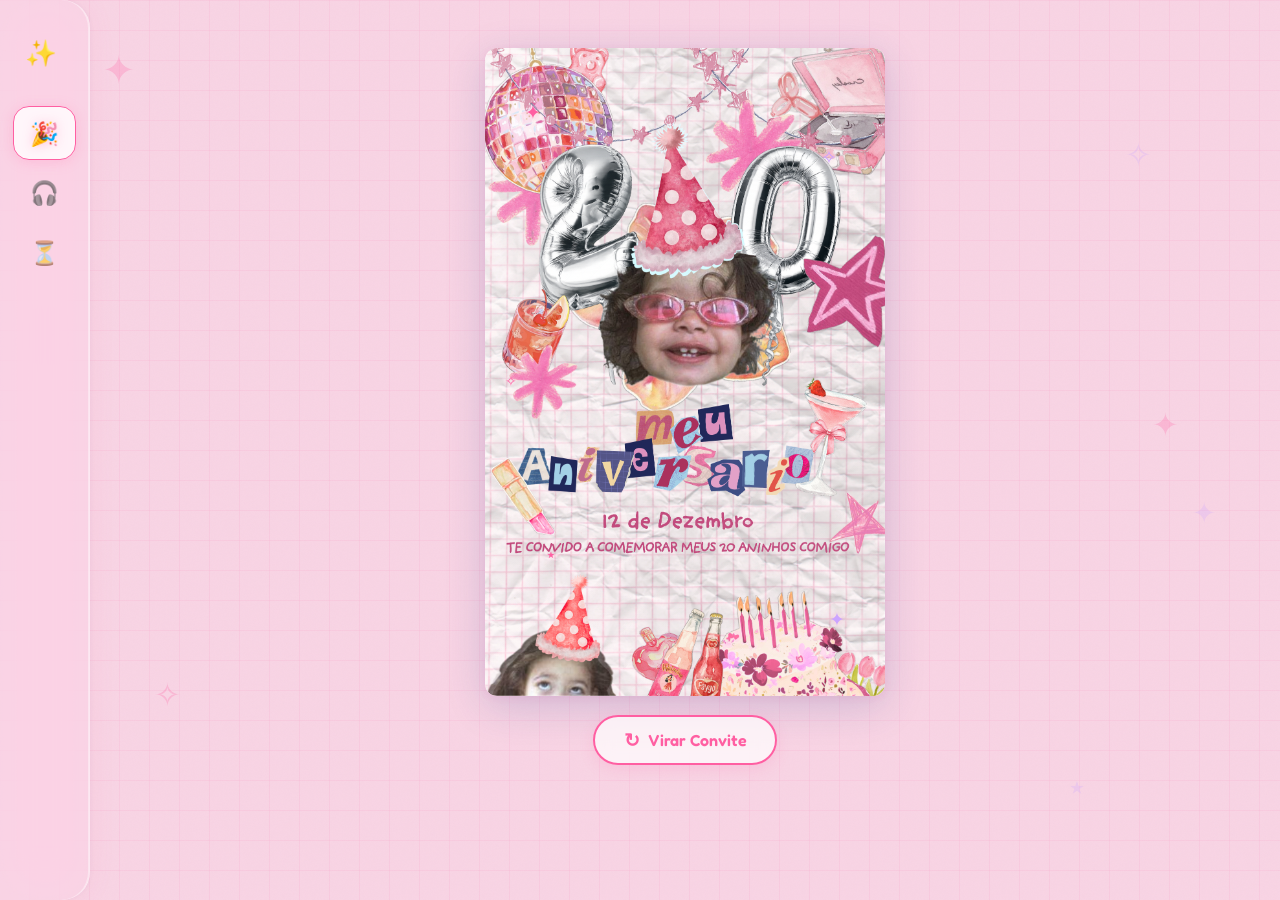
<file: index.html>
<!DOCTYPE html>
<html lang="pt-BR">
<head>
<meta charset="UTF-8">
<meta name="viewport" content="width=device-width, initial-scale=1.0">
<title>Meus 20 Aninhos ✨</title>
<link rel="preconnect" href="https://fonts.googleapis.com">
<link rel="stylesheet" href="index.css">
<link href="https://fonts.googleapis.com/css2?family=Playfair+Display:ital,wght@0,700;1,700&family=Dancing+Script:wght@400;700&family=Fredoka:wght@400;600;700&family=Caveat:wght@400;700&display=swap" rel="stylesheet">

</head>
<body>
<!-- FLOATING DECORATIONS -->
<div class="floating-decorations" aria-hidden="true">
  <span class="float-el">✦</span>
  <span class="float-el">✧</span>
  <span class="float-el">⋆</span>
  <span class="float-el">✦</span>
  <span class="float-el">✧</span>
  <span class="float-el">⋆</span>
  <span class="float-el">✦</span>
  <span class="float-el">✧</span>
</div>

<!-- SIDEBAR TOGGLE (mobile) -->
<button class="sidebar-toggle" id="sidebarToggle" aria-label="Abrir menu">
  <span></span>
  <span></span>
  <span></span>
</button>

<!-- SIDEBAR OVERLAY (mobile) -->
<div class="sidebar-overlay" id="sidebarOverlay"></div>

<!-- SIDEBAR NAV -->
<nav class="sidebar" id="sidebar">
  <div class="sidebar-brand">
    <span class="sidebar-brand-icon">✨</span>
    <span class="sidebar-brand-text">meus 20</span>
  </div>

  <div class="sidebar-nav">
    <a href="index.html" class="sidebar-item active" aria-label="Convite">
      <span class="sidebar-icon">🎉</span>
      <span class="sidebar-label">Convite</span>
    </a>
    <a href="playlist.html" class="sidebar-item" aria-label="Playlist">
      <span class="sidebar-icon">🎧</span>
      <span class="sidebar-label">Playlist</span>
    </a>
    <a href="countdown.html" class="sidebar-item" aria-label="Contagem">
      <span class="sidebar-icon">⏳</span>
      <span class="sidebar-label">Contagem</span>
    </a>
  </div>

</nav>

<!-- MAIN CONTENT -->
<main class="main-content">
  

  <!-- 3D CARD -->
  <section class="card-section">
    <div class="card-container" id="cardContainer">
      <div class="card-inner" id="cardInner">
        <!-- FRONT -->
        <div class="card-face card-front">
          <img src="frente.png" alt="Convite - Frente" class="card-image">
          <div class="card-overlay-front">
            <span class="sparkle s1">✦</span>
            <span class="sparkle s2">✧</span>
            <span class="sparkle s3">⋆</span>
            <span class="sparkle s4">✦</span>
            <span class="sparkle s5">✧</span>
          </div>
        </div>
        <!-- BACK -->
        <div class="card-face card-back">
          <img src="verso.png" alt="Convite - Verso" class="card-image">
        </div>
      </div>
    </div>
    <button class="flip-btn" id="flipBtn" aria-label="Virar convite">
      <span class="flip-icon">↻</span> Virar Convite
    </button>
  </section>


</main>

<script>
(function() {
  const cardInner = document.getElementById('cardInner');
  const cardContainer = document.getElementById('cardContainer');
  const flipBtn = document.getElementById('flipBtn');
  const sidebar = document.getElementById('sidebar');
  const sidebarToggle = document.getElementById('sidebarToggle');
  const sidebarOverlay = document.getElementById('sidebarOverlay');
  let isFlipped = false;
  let isDragging = false;
  let startX = 0;
  let currentRotation = 0;

  // Mobile sidebar toggle
  function openSidebar() {
    sidebar.classList.add('expanded');
    sidebarToggle.classList.add('open');
    sidebarOverlay.classList.add('visible');
  }

  function closeSidebar() {
    sidebar.classList.remove('expanded');
    sidebarToggle.classList.remove('open');
    sidebarOverlay.classList.remove('visible');
  }

  sidebarToggle.addEventListener('click', function() {
    if (sidebar.classList.contains('expanded')) {
      closeSidebar();
    } else {
      openSidebar();
    }
  });

  sidebarOverlay.addEventListener('click', closeSidebar);

  // Close sidebar on navigation (mobile)
  document.querySelectorAll('.sidebar-item').forEach(function(item) {
    item.addEventListener('click', function() {
      if (window.innerWidth <= 768) {
        closeSidebar();
      }
    });
  });

  // Close sidebar on window resize to desktop
  window.addEventListener('resize', function() {
    if (window.innerWidth > 768 && sidebar.classList.contains('expanded')) {
      closeSidebar();
    }
  });

  // Button flip
  flipBtn.addEventListener('click', function() {
    isFlipped = !isFlipped;
    cardInner.classList.toggle('flipped', isFlipped);
  });

  // Drag to flip (desktop)
  cardContainer.addEventListener('mousedown', function(e) {
    isDragging = true;
    startX = e.clientX;
    cardInner.style.transition = 'none';
    e.preventDefault();
  });

  document.addEventListener('mousemove', function(e) {
    if (!isDragging) return;
    const deltaX = e.clientX - startX;
    const baseRotation = isFlipped ? 180 : 0;
    currentRotation = baseRotation + (deltaX * 0.5);
    cardInner.style.transform = 'rotateY(' + currentRotation + 'deg)';
  });

  document.addEventListener('mouseup', function(e) {
    if (!isDragging) return;
    isDragging = false;
    cardInner.style.transition = 'transform 0.8s cubic-bezier(0.4, 0.0, 0.2, 1)';
    const deltaX = e.clientX - startX;
    if (Math.abs(deltaX) > 60) {
      isFlipped = !isFlipped;
      cardInner.classList.toggle('flipped', isFlipped);
      cardInner.style.transform = '';
    } else {
      cardInner.style.transform = isFlipped ? 'rotateY(180deg)' : 'rotateY(0deg)';
    }
  });

  // Touch to flip (mobile)
  let touchStartX = 0;
  cardContainer.addEventListener('touchstart', function(e) {
    touchStartX = e.touches[0].clientX;
    cardInner.style.transition = 'none';
  }, { passive: true });

  cardContainer.addEventListener('touchmove', function(e) {
    const deltaX = e.touches[0].clientX - touchStartX;
    const baseRotation = isFlipped ? 180 : 0;
    currentRotation = baseRotation + (deltaX * 0.5);
    cardInner.style.transform = 'rotateY(' + currentRotation + 'deg)';
  }, { passive: true });

  cardContainer.addEventListener('touchend', function(e) {
    cardInner.style.transition = 'transform 0.8s cubic-bezier(0.4, 0.0, 0.2, 1)';
    const endX = e.changedTouches[0].clientX;
    const deltaX = endX - touchStartX;
    if (Math.abs(deltaX) > 50) {
      isFlipped = !isFlipped;
      cardInner.classList.toggle('flipped', isFlipped);
    }
    cardInner.style.transform = '';
  });

  // Parallax on desktop
  if (window.matchMedia('(min-width: 1024px)').matches) {
    document.addEventListener('mousemove', function(e) {
      if (isDragging) return;
      const xPercent = (e.clientX / window.innerWidth - 0.5) * 2;
      const yPercent = (e.clientY / window.innerHeight - 0.5) * 2;
      const floatEls = document.querySelectorAll('.float-el');
      floatEls.forEach(function(el, i) {
        const speed = (i + 1) * 3;
        el.style.transform = 'translate(' + (xPercent * speed) + 'px, ' + (yPercent * speed) + 'px)';
      });
    });
  }

  // Intersection Observer for fade-in sections
  const sections = document.querySelectorAll('.invite-text');
  sections.forEach(function(s) {
    s.style.opacity = '0';
    s.style.transform = 'translateY(30px)';
    s.style.transition = 'opacity 0.8s ease, transform 0.8s ease';
  });

  const observer = new IntersectionObserver(function(entries) {
    entries.forEach(function(entry) {
      if (entry.isIntersecting) {
        entry.target.style.opacity = '1';
        entry.target.style.transform = 'translateY(0)';
        observer.unobserve(entry.target);
      }
    });
  }, { threshold: 0.2 });

  sections.forEach(function(s) { observer.observe(s); });
})();
</script>
</body>
</html>
</file>
<file: index.css>
/* === RESET & BASE === */
*, *::before, *::after { margin: 0; padding: 0; box-sizing: border-box; }

:root {
  --rosa-claro: #F8D4E4;
  --rosa-pink: #FF5FA2;
  --lilas: #CBA4FF;
  --azul: #243B8A;
  --branco: #FFFFFF;
  --card-w: min(88vw, 360px);
  --card-h: calc(var(--card-w) * 170 / 105);
}

html { scroll-behavior: smooth; }

body {
  font-family: 'Fredoka', sans-serif;
  background: var(--rosa-claro);
  color: var(--azul);
  overflow-x: hidden;
  min-height: 100vh;
  position: relative;
}

body::before {
  content: '';
  position: fixed;
  inset: 0;
  background:
    repeating-linear-gradient(0deg, transparent, transparent 29px, rgba(255,95,162,0.08) 29px, rgba(255,95,162,0.08) 30px),
    repeating-linear-gradient(90deg, transparent, transparent 29px, rgba(255,95,162,0.08) 29px, rgba(255,95,162,0.08) 30px);
  pointer-events: none;
  z-index: 0;
}

body::after {
  content: '';
  position: fixed;
  inset: 0;
  background: url("data:image/svg+xml,%3Csvg width='200' height='200' xmlns='http://www.w3.org/2000/svg'%3E%3Cfilter id='n'%3E%3CfeTurbulence baseFrequency='0.65' numOctaves='3' stitchTiles='stitch'/%3E%3C/filter%3E%3Crect width='100%25' height='100%25' filter='url(%23n)' opacity='0.03'/%3E%3C/svg%3E");
  pointer-events: none;
  z-index: 0;
  opacity: 0.5;
}

/* === BACKGROUND & DECORATIONS === */
.floating-decorations {
  position: fixed;
  inset: 0;
  pointer-events: none;
  z-index: 0;
  overflow: hidden;
}

.float-el {
  position: absolute;
  font-size: 2rem;
  opacity: 0.25;
  animation: floatAround 12s ease-in-out infinite;
}
.float-el:nth-child(1) { top: 5%; left: 8%; animation-delay: 0s; font-size: 2.5rem; color: var(--rosa-pink); }
.float-el:nth-child(2) { top: 15%; right: 10%; animation-delay: -2s; color: var(--lilas); }
.float-el:nth-child(3) { top: 35%; left: 3%; animation-delay: -4s; color: var(--rosa-pink); }
.float-el:nth-child(4) { top: 55%; right: 5%; animation-delay: -6s; font-size: 1.8rem; color: var(--lilas); }
.float-el:nth-child(5) { top: 75%; left: 12%; animation-delay: -8s; color: var(--rosa-pink); }
.float-el:nth-child(6) { top: 85%; right: 15%; animation-delay: -3s; font-size: 2.2rem; color: var(--lilas); }
.float-el:nth-child(7) { top: 45%; left: 90%; animation-delay: -5s; color: var(--rosa-pink); }
.float-el:nth-child(8) { top: 25%; left: 50%; animation-delay: -7s; color: var(--lilas); font-size: 1.5rem; }

.main-content {
  position: relative;
  z-index: 1;
  display: flex;
  flex-direction: column;
  align-items: center;
  padding: 2rem 1rem 3rem;
  opacity: 0;
  animation: fadeInPage 1.2s ease-out 0.3s forwards;
}

.invite-header {
  text-align: center;
  margin-bottom: 1.5rem;
}

.header-title {
  font-family: 'Playfair Display', serif;
  font-size: clamp(2rem, 6vw, 3.2rem);
  font-weight: 700;
  font-style: italic;
  background: linear-gradient(135deg, var(--rosa-pink), var(--lilas), var(--rosa-pink));
  -webkit-background-clip: text;
  -webkit-text-fill-color: transparent;
  background-clip: text;
  letter-spacing: 0.02em;
  line-height: 1.1;
  text-shadow: none;
  filter: drop-shadow(0 2px 4px rgba(255,95,162,0.2));
}

.header-sub {
  font-family: 'Caveat', cursive;
  font-size: clamp(1.2rem, 3.5vw, 1.8rem);
  color: var(--azul);
  margin-top: 0.3rem;
  opacity: 0.8;
}

/* === CARD 3D === */
.card-section {
  perspective: 1800px;
  margin: 1rem 0 1.5rem;
  display: flex;
  flex-direction: column;
  align-items: center;
}

.card-container {
  width: var(--card-w);
  height: var(--card-h);
  position: relative;
  cursor: grab;
}
.card-container:active { cursor: grabbing; }

.card-inner {
  width: 100%;
  height: 100%;
  position: relative;
  transform-style: preserve-3d;
  transition: transform 0.8s cubic-bezier(0.4, 0.0, 0.2, 1);
  border-radius: 12px;
}
.card-inner.flipped { transform: rotateY(180deg); }

.card-face {
  position: absolute;
  inset: 0;
  backface-visibility: hidden;
  -webkit-backface-visibility: hidden;
  border-radius: 12px;
  overflow: hidden;
  box-shadow:
    0 10px 40px rgba(36,59,138,0.18),
    0 2px 8px rgba(255,95,162,0.12),
    inset 0 0 0 1px rgba(255,255,255,0.3);
  transition: box-shadow 0.6s ease;
}
.card-face::before {
  content: '';
  position: absolute;
  inset: 0;
  background: linear-gradient(135deg, rgba(255,255,255,0.18) 0%, transparent 50%, rgba(255,255,255,0.06) 100%);
  z-index: 2;
  pointer-events: none;
  border-radius: 12px;
}
.card-back { transform: rotateY(180deg); }

.card-image {
  width: 100%;
  height: 100%;
  object-fit: cover;
  display: block;
  border-radius: 12px;
}

.card-overlay-front {
  position: absolute;
  inset: 0;
  z-index: 3;
  pointer-events: none;
}

.sparkle {
  position: absolute;
  font-size: 1.2rem;
  animation: sparkleAnim 2s ease-in-out infinite;
  text-shadow: 0 0 8px rgba(255,95,162,0.5);
}
.sparkle.s1 { top: 8%; left: 10%; animation-delay: 0s; color: var(--rosa-pink); }
.sparkle.s2 { top: 15%; right: 12%; animation-delay: 0.5s; color: var(--lilas); }
.sparkle.s3 { bottom: 20%; left: 15%; animation-delay: 1s; color: var(--rosa-pink); }
.sparkle.s4 { bottom: 10%; right: 10%; animation-delay: 1.5s; color: var(--lilas); }
.sparkle.s5 { top: 50%; left: 5%; animation-delay: 0.8s; font-size: 0.9rem; color: var(--rosa-pink); }

.flip-btn {
  margin-top: 1.2rem;
  padding: 0.7rem 1.8rem;
  border: 2px solid var(--rosa-pink);
  background: rgba(255,255,255,0.7);
  backdrop-filter: blur(10px);
  -webkit-backdrop-filter: blur(10px);
  border-radius: 50px;
  font-family: 'Fredoka', sans-serif;
  font-size: 1rem;
  font-weight: 600;
  color: var(--rosa-pink);
  cursor: pointer;
  transition: all 0.3s ease;
  display: flex;
  align-items: center;
  gap: 0.5rem;
  box-shadow: 0 4px 15px rgba(255,95,162,0.15);
}
.flip-btn:hover {
  background: var(--rosa-pink);
  color: var(--branco);
  transform: translateY(-2px);
  box-shadow: 0 6px 20px rgba(255,95,162,0.3);
}
.flip-btn:active { transform: translateY(0); }
.flip-icon {
  display: inline-block;
  font-size: 1.2rem;
  transition: transform 0.4s ease;
}
.flip-btn:hover .flip-icon { transform: rotate(180deg); }

.invite-text {
  text-align: center;
  margin: 0.5rem 0 2rem;
  max-width: 400px;
}
.invite-call {
  font-family: 'Caveat', cursive;
  font-size: clamp(1.1rem, 3vw, 1.5rem);
  color: var(--azul);
  line-height: 1.5;
  opacity: 0.85;
}
.invite-call strong {
  color: var(--rosa-pink);
  font-weight: 700;
}

.invite-footer {
  text-align: center;
  padding: 1rem;
  font-family: 'Caveat', cursive;
  font-size: 1.1rem;
  color: var(--rosa-pink);
  opacity: 0.6;
}

/* === SIDEBAR NAV === */
.sidebar-overlay {
  display: none;
  position: fixed;
  inset: 0;
  background: rgba(0, 0, 0, 0.4);
  backdrop-filter: blur(3px);
  -webkit-backdrop-filter: blur(3px);
  z-index: 998;
  opacity: 0;
  transition: opacity 0.3s ease;
}
.sidebar-overlay.visible {
  display: block;
  opacity: 1;
}

.sidebar {
  position: fixed;
  left: 0;
  top: 0;
  height: 100vh;
  width: 90px;
  z-index: 999;
  display: flex;
  flex-direction: column;
  padding: 1.8rem 0.8rem;
  gap: 0.4rem;
  background: rgba(248, 212, 228, 0.6);
  backdrop-filter: blur(22px) saturate(1.4);
  -webkit-backdrop-filter: blur(22px) saturate(1.4);
  border-right: 1px solid rgba(255, 255, 255, 0.5);
  border-radius: 0 28px 28px 0;
  box-shadow:
    4px 0 24px rgba(255, 95, 162, 0.06),
    1px 0 6px rgba(36, 59, 138, 0.04),
    inset -1px 0 0 rgba(255, 255, 255, 0.4);
  transition: width 0.4s cubic-bezier(0.4, 0, 0.2, 1),
              box-shadow 0.3s ease;
  overflow: hidden;
  opacity: 0;
  animation: slideInSidebar 0.7s ease-out 0.6s forwards;
}

.sidebar:hover,
.sidebar.expanded {
  width: 250px;
  box-shadow:
    8px 0 40px rgba(255, 95, 162, 0.1),
    2px 0 10px rgba(36, 59, 138, 0.06),
    inset -1px 0 0 rgba(255, 255, 255, 0.5);
}

.sidebar-brand {
  display: flex;
  align-items: center;
  gap: 0;
  padding: 0.5rem 0.7rem;
  margin-bottom: 1.5rem;
  overflow: hidden;
}

.sidebar-brand-icon {
  font-size: 1.6rem;
  flex-shrink: 0;
  width: 34px;
  text-align: center;
}

.sidebar-brand-text {
  font-family: 'Playfair Display', serif;
  font-size: 1.1rem;
  font-weight: 700;
  font-style: italic;
  color: var(--rosa-pink);
  opacity: 0;
  max-width: 0;
  overflow: hidden;
  white-space: nowrap;
  transition: opacity 0.3s ease 0.1s, max-width 0.4s ease;
}

.sidebar:hover .sidebar-brand-text,
.sidebar.expanded .sidebar-brand-text {
  opacity: 1;
  max-width: 180px;
}

.sidebar-nav {
  display: flex;
  flex-direction: column;
  gap: 0.35rem;
  flex: 1;
}

.sidebar-item {
  display: flex;
  align-items: center;
  gap: 0;
  padding: 0.9rem 0.85rem;
  border-radius: 16px;
  text-decoration: none;
  color: var(--azul);
  font-family: 'Fredoka', sans-serif;
  font-size: 0.92rem;
  font-weight: 500;
  cursor: pointer;
  transition: all 0.3s ease;
  white-space: nowrap;
  border: 1.5px solid transparent;
  opacity: 0.65;
  justify-content: center;
  position: relative;
}

.sidebar:hover .sidebar-item,
.sidebar.expanded .sidebar-item {
  justify-content: flex-start;
  gap: 0.9rem;
}

.sidebar-item:hover {
  opacity: 1;
  background: rgba(255, 255, 255, 0.5);
  transform: translateX(3px);
}

.sidebar-item.active {
  opacity: 1;
  background: rgba(255, 255, 255, 0.8);
  border-color: var(--rosa-pink);
  box-shadow: 0 2px 14px rgba(255, 95, 162, 0.2);
}

.sidebar-item.active .sidebar-icon {
  filter: drop-shadow(0 0 6px rgba(255, 95, 162, 0.4));
}

.sidebar-item.active .sidebar-label {
  color: var(--rosa-pink);
  font-weight: 600;
}

.sidebar-icon {
  font-size: 1.45rem;
  line-height: 1;
  flex-shrink: 0;
  width: 30px;
  text-align: center;
  transition: transform 0.3s ease, filter 0.3s ease;
}

.sidebar-item:hover .sidebar-icon {
  transform: scale(1.12);
}

.sidebar-label {
  opacity: 0;
  max-width: 0;
  overflow: hidden;
  transition: opacity 0.3s ease 0.12s, max-width 0.4s ease;
  color: var(--azul);
}

.sidebar:hover .sidebar-label,
.sidebar.expanded .sidebar-label {
  opacity: 1;
  max-width: 170px;
}

.sidebar-footer {
  margin-top: auto;
  padding-top: 1rem;
  text-align: center;
  font-family: 'Caveat', cursive;
  font-size: 0.85rem;
  color: var(--rosa-pink);
  opacity: 0;
  transition: opacity 0.3s ease 0.15s;
  overflow: hidden;
  white-space: nowrap;
}

.sidebar:hover .sidebar-footer,
.sidebar.expanded .sidebar-footer {
  opacity: 0.5;
}

/* Hamburger button (mobile only) */
.sidebar-toggle {
  display: none;
  position: fixed;
  top: 1rem;
  left: 1rem;
  z-index: 1000;
  width: 44px;
  height: 44px;
  border-radius: 14px;
  border: 1.5px solid rgba(255, 255, 255, 0.5);
  background: rgba(248, 212, 228, 0.7);
  backdrop-filter: blur(16px);
  -webkit-backdrop-filter: blur(16px);
  box-shadow: 0 4px 16px rgba(255, 95, 162, 0.1);
  cursor: pointer;
  align-items: center;
  justify-content: center;
  flex-direction: column;
  gap: 4px;
  padding: 0;
  transition: all 0.3s ease;
}

.sidebar-toggle span {
  display: block;
  width: 20px;
  height: 2px;
  background: var(--rosa-pink);
  border-radius: 2px;
  transition: all 0.3s ease;
}

.sidebar-toggle.open span:nth-child(1) {
  transform: rotate(45deg) translate(4px, 4px);
}
.sidebar-toggle.open span:nth-child(2) {
  opacity: 0;
}
.sidebar-toggle.open span:nth-child(3) {
  transform: rotate(-45deg) translate(4px, -4px);
}

/* Main content offset */
.main-content {
  margin-left: 90px;
  transition: margin-left 0.4s cubic-bezier(0.4, 0, 0.2, 1);
}

/* Desktop hover offset */
@media (min-width: 769px) {
  .sidebar:hover ~ .main-content,
  .sidebar.expanded ~ .main-content {
    margin-left: 250px;
  }
}

/* Mobile */
@media (max-width: 768px) {
  /* Hide desktop sidebar on mobile */
  .sidebar {
    width: min(80vw, 280px);
    transform: translateX(-100%);
    transition: transform 0.3s ease;
    animation: none;
    opacity: 1;
    border-radius: 0 24px 24px 0;
    overflow-y: auto;
    -webkit-overflow-scrolling: touch;
    padding-top: calc(1.8rem + env(safe-area-inset-top));
    padding-bottom: calc(1rem + env(safe-area-inset-bottom));
    z-index: 1000;
  }

  .sidebar.expanded {
    transform: translateX(0);
  }

  /* When expanded, show labels */
  .sidebar.expanded .sidebar-item {
    justify-content: flex-start;
    gap: 0.8rem;
  }

  .sidebar.expanded .sidebar-label {
    opacity: 1;
    max-width: 150px;
  }

  .sidebar.expanded .sidebar-brand-text {
    opacity: 1;
    max-width: 150px;
  }

  .sidebar.expanded .sidebar-footer {
    opacity: 0.5;
  }

  /* Show hamburger button */
  .sidebar-toggle {
    display: flex;
    z-index: 1001;
  }

  /* Reset main content margin on mobile */
  .main-content {
    margin-left: 0;
    padding: 1.5rem 1rem 3rem;
  }
}

@keyframes slideInSidebar {
  from { opacity: 0; transform: translateX(-20px); }
  to { opacity: 1; transform: translateX(0); }
}

/* === ANIMATIONS === */
@keyframes fadeInPage {
  from { opacity: 0; transform: translateY(20px); }
  to { opacity: 1; transform: translateY(0); }
}

@keyframes floatAround {
  0%, 100% { transform: translate(0, 0) rotate(0deg); }
  25% { transform: translate(10px, -15px) rotate(5deg); }
  50% { transform: translate(-5px, -25px) rotate(-3deg); }
  75% { transform: translate(15px, -10px) rotate(4deg); }
}

@keyframes sparkleAnim {
  0%, 100% { opacity: 0.3; transform: scale(0.8); }
  50% { opacity: 1; transform: scale(1.3); }
}

@keyframes glowRotate {
  0% { background-position: 0% 50%; }
  50% { background-position: 100% 50%; }
  100% { background-position: 0% 50%; }
}

@keyframes pulseHint {
  0%, 100% { opacity: 0.8; transform: scale(1); }
  50% { opacity: 1; transform: scale(1.05); }
}

@keyframes discoSpin {
  from { transform: rotate(0deg); }
  to { transform: rotate(360deg); }
}

/* === RESPONSIVE === */
@media (max-width: 480px) {
  :root {
    --card-w: 90vw;
  }
  .main-content { padding: 1.5rem 0.5rem 6rem; }
  .header-title { font-size: 2rem; }
  .flip-btn { font-size: 0.9rem; padding: 0.6rem 1.4rem; }
  .sidebar-item { font-size: 0.75rem; padding: 0.5rem 0.85rem; }
}

@media (min-width: 481px) and (max-width: 768px) {
  .main-content { padding-bottom: 5.5rem; }
}

@media (min-width: 769px) {
  :root {
    --card-w: 380px;
  }
}

@media (min-width: 1024px) {
  :root {
    --card-w: 400px;
  }
  .card-container {
    transition: transform 0.1s ease-out;
  }
}
</file>
